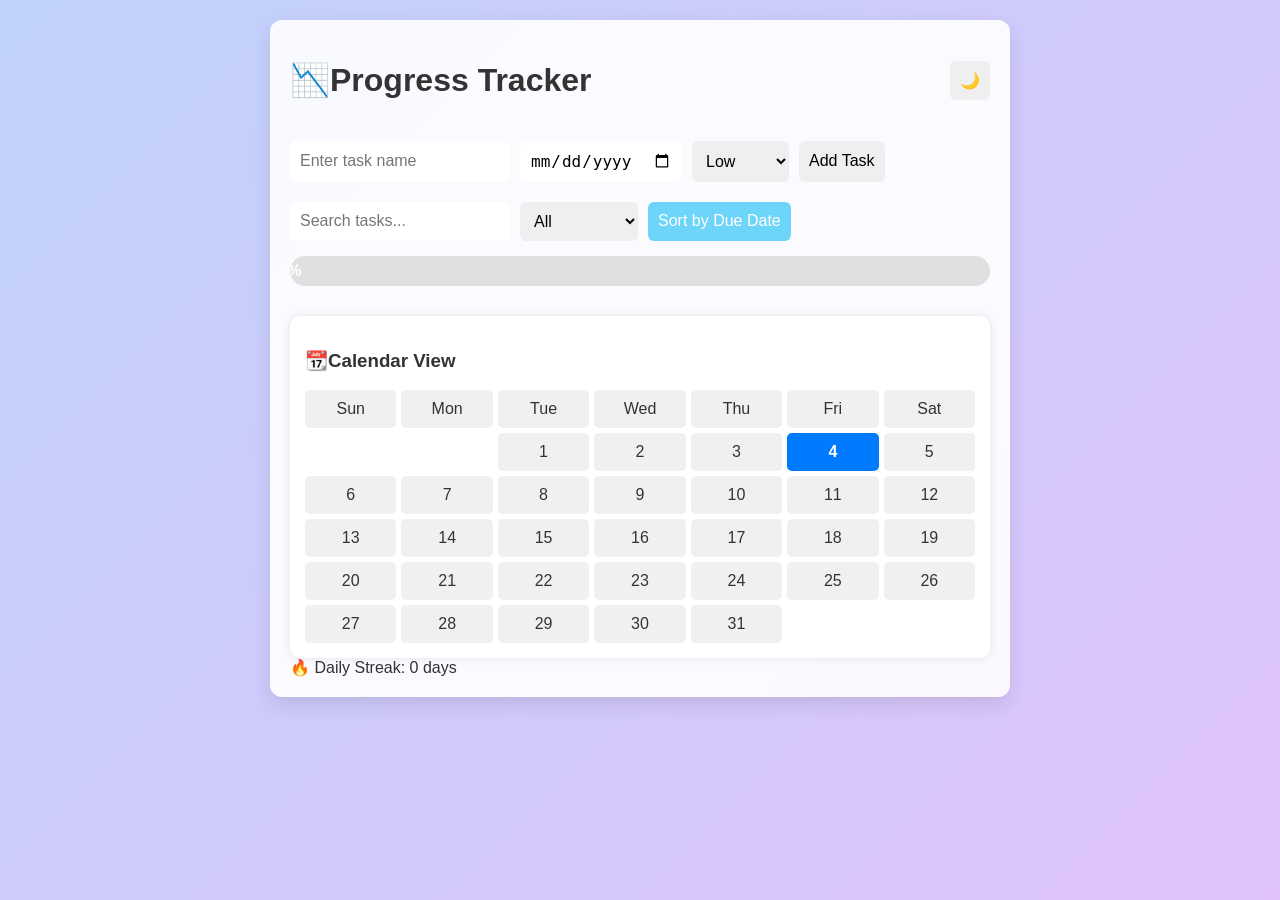
<file: index.html>
<!DOCTYPE html>
<html lang="en">
<head>
  <meta charset="UTF-8" />
  <meta name="viewport" content="width=device-width, initial-scale=1.0" />
  <title>Progress Tracker</title>
  <link rel="icon" type="image/png" href="favicon.png"/>
  <link rel="stylesheet" href="design.css" />
</head>
<body>
  <div class="container">
    <header>
      <h1>📉Progress Tracker</h1>
      <button id="themeToggle">🌙</button>
    </header>

    <form id="taskForm">
      <input type="text" id="taskInput" placeholder="Enter task name" required />
      <input type="date" id="dueDate" required />
      <select id="priority">
        <option value="low">Low</option>
        <option value="medium">Medium</option>
        <option value="high">High</option>
      </select>
      <button type="submit">Add Task</button>
    </form>

    <div class="controls">
      <input type="text" id="searchInput" placeholder="Search tasks..." />
      <select id="filterStatus">
        <option value="all">All</option>
        <option value="active">Active</option>
        <option value="completed">Completed</option>
      </select>
      <button id="sortButton">Sort by Due Date</button>
    </div>

    <div class="progress-container">
      <div class="progress-bar" id="overallProgress">
        <span id="progressText">0%</span>
      </div>
    </div>

    <div id="projects">
      </div>

    <div id="calendar-container">
      <h3>📆Calendar View</h3>
      <div id="calendar"></div>
    </div>
    
    <div id="streak-container">
      🔥 Daily Streak: <span id="streak">0</span> days
    </div>
  </div>
  <script src="behaviour.js"></script>
</body>
</html>
</file>
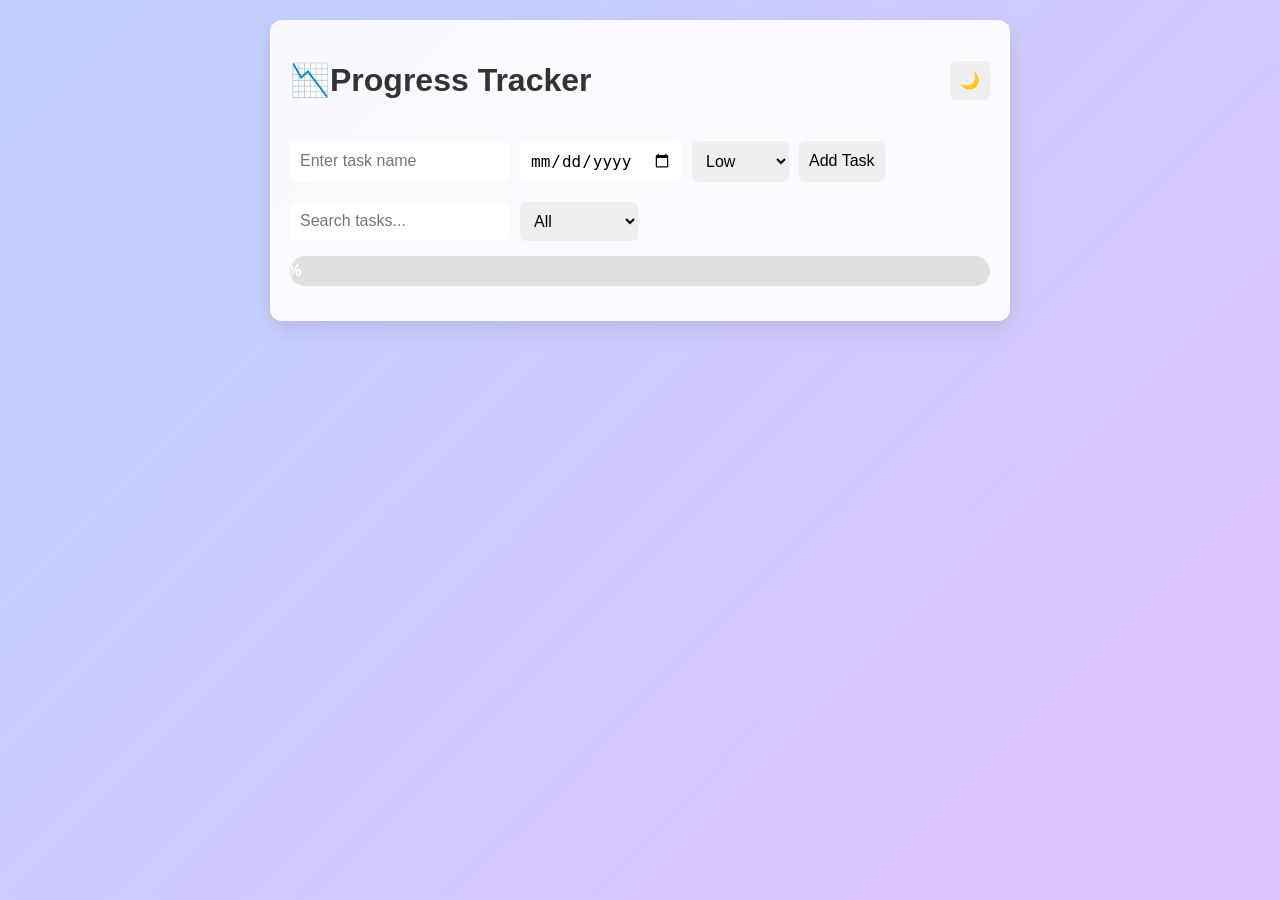
<file: start.html>
<!DOCTYPE html>
<html lang="en">
<head>
  <meta charset="UTF-8" />
  <meta name="viewport" content="width=device-width, initial-scale=1.0" />
  <title>Project Tracker</title>
  <link rel="icon" type="image/png" href="favicon.png"/>
  <link rel="stylesheet" href="design.css" />
</head>
<body>
  <div class="container">
    <header>
      <h1>📉Progress Tracker</h1>
      <button id="themeToggle">🌙</button>
    </header>

    <form id="taskForm">
      <input type="text" id="taskInput" placeholder="Enter task name" required />
      <input type="date" id="dueDate" required />
      <select id="priority">
        <option value="low">Low</option>
        <option value="medium">Medium</option>
        <option value="high">High</option>
      </select>
      <button type="submit">Add Task</button>
    </form>

    <div class="controls">
      <input type="text" id="searchInput" placeholder="Search tasks..." />
      <select id="filterStatus">
        <option value="all">All</option>
        <option value="active">Active</option>
        <option value="completed">Completed</option>
      </select>
    </div>

    <div class="progress-container">
      <div class="progress-bar" id="overallProgress">
        <span id="progressText">0%</span>
      </div>
    </div>

    <div id="projects">
      <!-- Task items will populate here -->
    </div>
  </div>
  <script src="behaviour.js"></script>
</body>
</html>
</file>
<file: design.css>
/* Enhanced background featuring soft gradient transitions */
body {
    font-family: Arial, sans-serif;
    margin: 0;
    padding: 20px;
    background: linear-gradient(135deg, #c0d2fc, #e0c3fc); /* pastel blue to lavender */
    background-attachment: fixed;
    background-size: cover;
    color: #333;
}

/* Glassy, elevated container for content */
.container {
    max-width: 700px;
    margin: auto;
    background: rgba(255, 255, 255, 0.9);
    border-radius: 12px;
    padding: 20px;
    box-shadow: 0 8px 20px rgba(0, 0, 0, 0.1);
}

/* Layout styling */
header {
    display: flex;
    justify-content: space-between;
    align-items: center;
}
form, .controls {
    display: flex;
    gap: 10px;
    margin-top: 20px;
    flex-wrap: wrap;
}
.controls {
    margin-bottom: 10px;
}
input, select, button {
    padding: 10px;
    font-size: 1rem;
    border: none;
    border-radius: 6px;
}

/* Progress bar style */
.progress-container {
    position: relative;
    background: #e0e0e0;
    border-radius: 25px;
    overflow: hidden;
    height: 30px;
    margin: 15px 0;
}
.progress-bar {
    height: 100%;
    width: 0%;
    background: linear-gradient(90deg, #6dd5fa, #2980b9);
    transition: width 0.5s ease;
    display: flex;
    align-items: center;
    justify-content: center;
    color: #fff;
    font-weight: bold;
}

/*updated calendar*/
#calendar-container {
    margin-top: 30px;
    background: #fff;
    border-radius: 10px;
    padding: 15px;
    box-shadow: 0 0 10px rgba(0, 0, 0, 0.1);
}

#calendar {
    display: grid;
    grid-template-columns: repeat(7, 1fr);
    gap: 5px;
    text-align: center;
}

.calendar-day {
    padding: 10px;
    border-radius: 5px;
    background: #f0f0f0;
}

/* New: Style for the calendar days with tasks */
.calendar-day.has-task {
    position: relative;
    border: 2px solid #2980b9; /* A blue border to indicate a task */
    background: #e6f7ff; /* A light blue background */
    font-weight: bold;
}
/* Optional: Add a subtle glow or icon to make it stand out */
.calendar-day.has-task::after {
    content: '🗓️';
    font-size: 1rem;
    position: absolute;
    top: -5px;
    right: -5px;
    background: #ff5733;
    border-radius: 50%;
    padding: 2px;
    line-height: 1;
}

.calendar-day.today {
    background: #007bff;
    color: #fff;
    font-weight: bold;
}

/* Task item styling */
.task {
    display: flex;
    align-items: center;
    justify-content: space-between;
    background: #fff;
    padding: 12px;
    margin-bottom: 10px;
    border-left: 5px solid gray;
    border-radius: 6px;
}
.task.low { border-color: #27ae60; }
.task.medium { border-color: #f39c12; }
.task.high { border-color: #c0392b; }
.task-content.strikethrough {
    text-decoration: line-through;
    color: #7f8c8d;
}

/* New: Hover effect for task editing */
.task-content {
    cursor: pointer;
    flex-grow: 1; /* Allows the span to take up available space */
}
.task-content:hover {
    color: #007bff;
    text-decoration: underline;
}

/* Dark theme override */
.dark-theme {
    background: linear-gradient(135deg, #2c3e50, #4ca1af);
    color: #ddd;
}
.dark-theme .container {
    background: rgba(34, 34, 34, 0.9);
}
.dark-theme input, .dark-theme select, .dark-theme button {
    background: #444;
    color: #ddd;
}
.dark-theme #calendar-container {
    background: #333;
    box-shadow: 0 0 10px rgba(255, 255, 255, 0.1);
}

/* Corrected: Dark theme calendar days for better contrast */
.dark-theme .calendar-day {
    background: #555; /* A darker grey for better contrast */
    color: #ddd; /* A lighter color for the text */
    font-weight: bold; /* Making the font bolder for readability */
}

/* Corrected: Dark theme styles for specific calendar days */
.dark-theme .calendar-day.has-task {
    background: #3c6e71; /* A distinct dark teal color */
    border-color: #7dd0e0; /* A lighter border */
    color: #fff; /* White text for maximum contrast */
}
.dark-theme .calendar-day.today {
    background: #007bff; /* Keep the bright blue highlight */
    color: #fff;
}

/* NEW: Fix for task list items in dark mode */
.dark-theme .task {
    background: #2d3436; /* Dark background for the task item */
    border-left-color: #7f8c8d; /* A lighter border for contrast */
}
.dark-theme .task-content {
    color: #fff; /* Bright white color for the task name */
    font-weight: bold; /* Make the task name bold */
}

/* Corrected: Dark theme styles for strikethrough text in tasks */
.dark-theme .task-content.strikethrough {
    color: #aaa; /* A light grey for completed tasks */
}


/* New: Dark theme rules for the Daily Streak/Pushups */
.dark-theme .streak-display {
    color: #fff; /* Bright white text for visibility */
    font-weight: bold;
}


/* Add subtle hover effects */
button:hover {
    opacity: 0.9;
    cursor: pointer;
}

/* New: Style for the sort button */
#sortButton {
    background: #6dd5fa;
    color: white;
}
#sortButton:hover {
    background: #2980b9;
}
</file>
